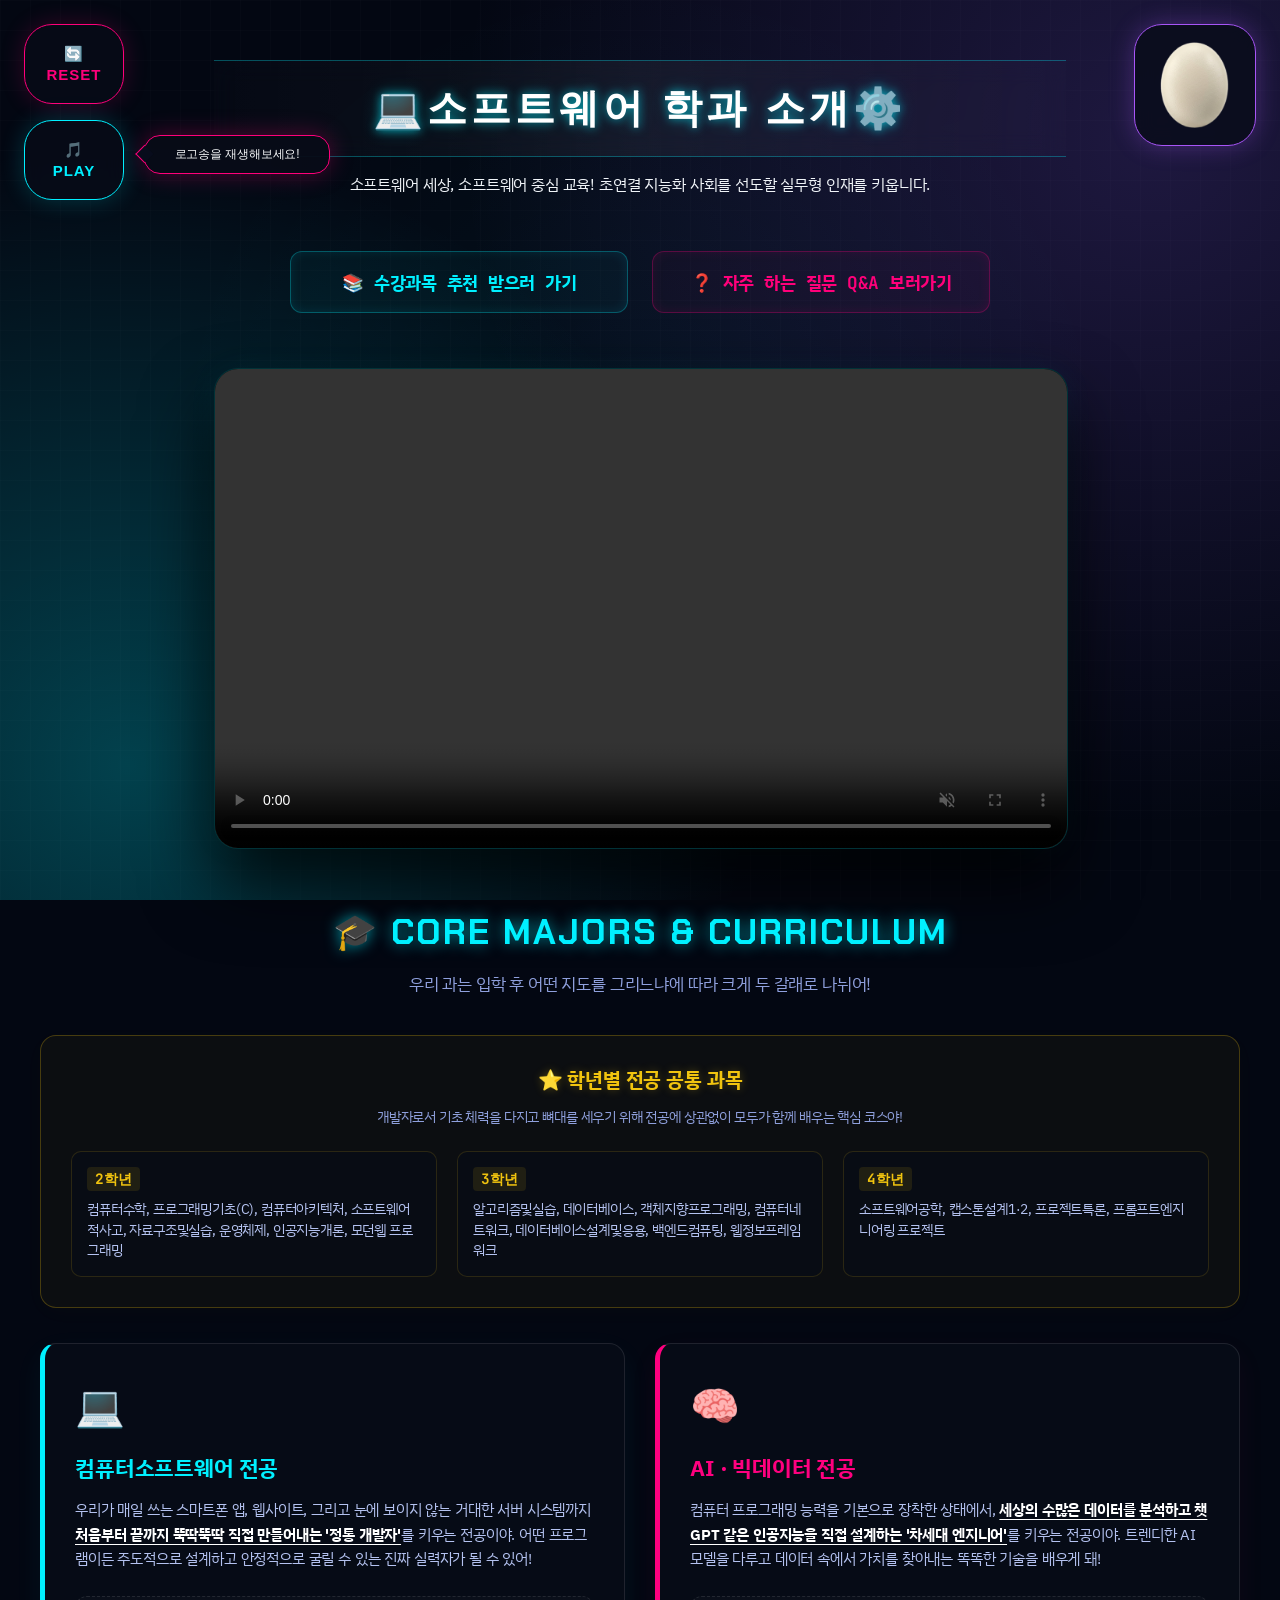
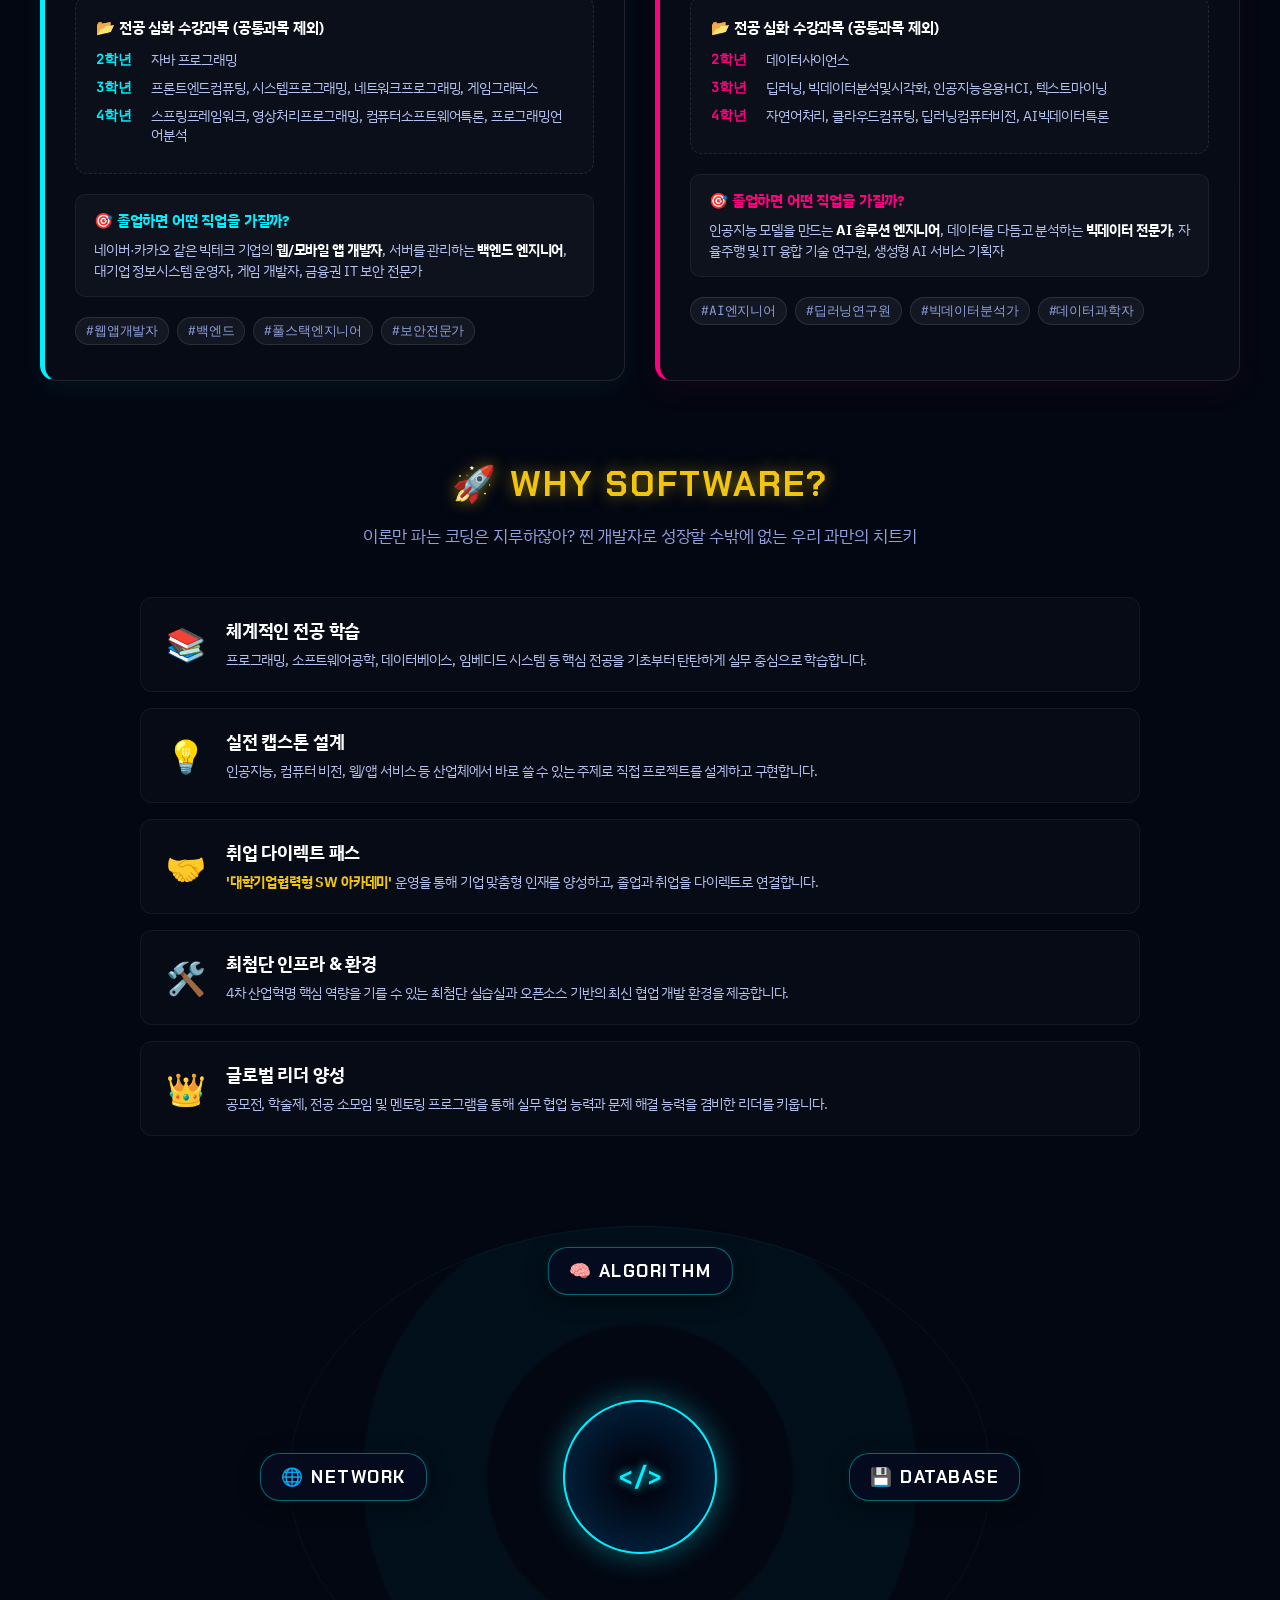
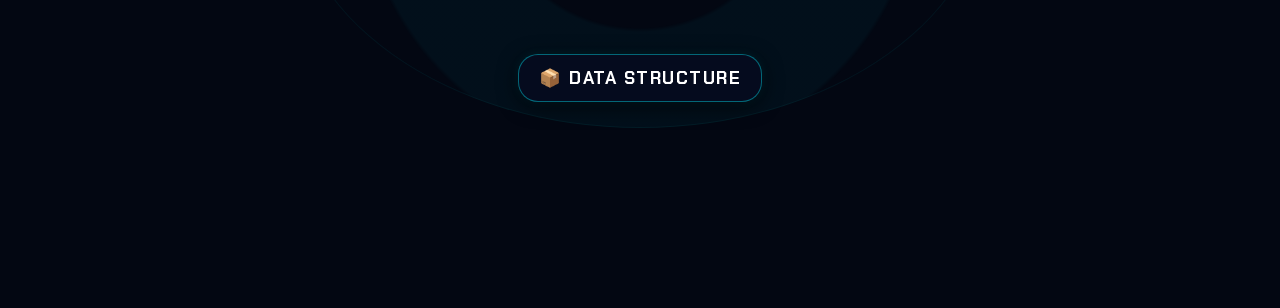
<file: index.html>
<!DOCTYPE html>
<html lang="ko">
<head>
    <meta charset="UTF-8">
    <meta name="viewport" content="width=device-width, initial-scale=1.0">
    <title>저희 학과를 소개 및 홍보합니다.</title>
    <link rel="preconnect" href="https://fonts.googleapis.com">
    <link rel="preconnect" href="https://fonts.gstatic.com" crossorigin>
    <link href="https://fonts.googleapis.com/css2?family=Chakra+Petch:wght@700&family=IBM+Plex+Sans+KR:wght@400;500;700&family=JetBrains+Mono:wght@700&display=swap" rel="stylesheet">
    <link rel="stylesheet" href="css/home.css">
</head>
<body>
    <header>
        <h1>💻소프트웨어 학과 소개⚙️</h1>
        <p class="header-subtitle">소프트웨어 세상, 소프트웨어 중심 교육! 초연결 지능화 사회를 선도할 실무형 인재를 키웁니다.</p>
    </header>

    <button class="cyber-reset-btn-fixed" onclick="resetTamagotchi()">
        🔄<br>RESET
    </button>

    <div class="music-btn-container">
        <button id="music-btn" class="cyber-music-btn-fixed" onclick="toggleMusic()">
            🎵<br><span id="music-btn-text">PLAY</span>
        </button>
        <div class="audio-bubble show">로고송을 재생해보세요!</div>
    </div>

    <div id="tamagochi-fixed-container">     
        <img id="tamagochi-image" src="assets/tamagochi/egg.png" alt="초기 다마고치 알">
    </div>

    <nav class="button-navigation">
        <div class="button-grid">
            <a href="subject.html" class="cyber-btn btn-blue">
                📚 수강과목 추천 받으러 가기
            </a>
            <a href="qna.html" class="cyber-btn btn-pink">
                ❓ 자주 하는 질문 Q&A 보러가기
            </a>
        </div>
    </nav>

    <script>
        // BGM 재생 및 일시정지 제어 함수 (말풍선 제어 로직 추가)
        function toggleMusic() {
            const bgm = document.getElementById('bgm');
            const musicBtn = document.getElementById('music-btn');
            const btnText = document.getElementById('music-btn-text');
            const bubble = document.querySelector('.audio-bubble');

            if (bgm.paused) {
                bgm.play();
                musicBtn.innerHTML = '⏸️<br><span id="music-btn-text">PAUSE</span>';
                if (bubble) bubble.classList.remove('show'); // 재생 중일 때 말풍선 숨김
            } else {
                bgm.pause();
                musicBtn.innerHTML = '🎵<br><span id="music-btn-text">PLAY</span>';
                if (bubble) bubble.classList.add('show');    // 정지 중일 때 말풍선 다시 표시
            }
        }
    </script>

    <section class="video-card-section">
        <div class="image-card-box">
            <div class="video-wrapper">
                <video src="assets/video/introduce.mp4" controls autoplay muted loop playsinline></video>
            </div>
        </div>
    </section>

    <section class="cyber-dept-overview">
        <div class="overview-header">
            <h2 class="overview-title">🎓 CORE MAJORS & CURRICULUM</h2>
            <p class="overview-subtitle">우리 과는 입학 후 어떤 지도를 그리느냐에 따라 크게 두 갈래로 나뉘어!</p>
        </div>

        <div class="common-subjects-banner">
            <div class="common-glow"></div>
            <h3>⭐ 학년별 전공 공통 과목</h3>
            <p>개발자로서 기초 체력을 다지고 뼈대를 세우기 위해 전공에 상관없이 모두가 함께 배우는 핵심 코스야!</p>
            <div class="common-roadmap-grid">
                <div class="common-year">
                    <span>2학년</span>
                    <p>컴퓨터수학, 프로그래밍기초(C), 컴퓨터아키텍처, 소프트웨어적사고, 자료구조및실습, 운영체제, 인공지능개론, 모던웹 프로그래밍</p>
                </div>
                <div class="common-year">
                    <span>3학년</span>
                    <p>알고리즘및실습, 데이터베이스, 객체지향프로그래밍, 컴퓨터네트워크, 데이터베이스설계및응용, 백엔드컴퓨팅, 웹정보프레임워크</p>
                </div>
                <div class="common-year">
                    <span>4학년</span>
                    <p>소프트웨어공학, 캡스톤설계1·2, 프로젝트특론, 프롬프트엔지니어링 프로젝트</p>
                </div>
            </div>
        </div>
        
        <div class="major-card-grid">
            <div class="major-card software-card">
                <div class="card-icon">💻</div>
                <h3 class="card-title">컴퓨터소프트웨어 전공</h3>
                <p class="card-desc">
                    우리가 매일 쓰는 스마트폰 앱, 웹사이트, 그리고 눈에 보이지 않는 거대한 서버 시스템까지 <strong>처음부터 끝까지 뚝딱뚝딱 직접 만들어내는 '정통 개발자'</strong>를 키우는 전공이야. 어떤 프로그램이든 주도적으로 설계하고 안정적으로 굴릴 수 있는 진짜 실력자가 될 수 있어!
                </p>

                <div class="subject-roadmap-box">
                    <h4>📂 전공 심화 수강과목 (공통과목 제외)</h4>
                    <ul>
                        <li><span>2학년</span> 자바 프로그래밍</li>
                        <li><span>3학년</span> 프론트엔드컴퓨팅, 시스템프로그래밍, 네트워크프로그래밍, 게임그래픽스</li>
                        <li><span>4학년</span> 스프링프레임워크, 영상처리프로그래밍, 컴퓨터소프트웨어특론, 프로그래밍언어분석</li>
                    </ul>
                </div>

                <div class="career-box">
                    <h4>🎯 졸업하면 어떤 직업을 가질까?</h4>
                    <p>네이버·카카오 같은 빅테크 기업의 <strong>웹/모바일 앱 개발자</strong>, 서버를 관리하는 <strong>백엔드 엔지니어</strong>, 대기업 정보시스템 운영자, 게임 개발자, 금융권 IT 보안 전문가</p>
                </div>
                <div class="card-tags">
                    <span>#웹앱개발자</span><span>#백엔드</span><span>#풀스택엔지니어</span><span>#보안전문가</span>
                </div>
            </div>

            <div class="major-card ai-card">
                <div class="card-icon">🧠</div>
                <h3 class="card-title">AI · 빅데이터 전공</h3>
                <p class="card-desc">
                    컴퓨터 프로그래밍 능력을 기본으로 장착한 상태에서, <strong>세상의 수많은 데이터를 분석하고 챗GPT 같은 인공지능을 직접 설계하는 '차세대 엔지니어'</strong>를 키우는 전공이야. 트렌디한 AI 모델을 다루고 데이터 속에서 가치를 찾아내는 똑똑한 기술을 배우게 돼!
                </p>

                <div class="subject-roadmap-box">
                    <h4>📂 전공 심화 수강과목 (공통과목 제외)</h4>
                    <ul>
                        <li><span>2학년</span> 데이터사이언스</li>
                        <li><span>3학년</span> 딥러닝, 빅데이터분석및시각화, 인공지능응용HCI, 텍스트마이닝</li>
                        <li><span>4학년</span> 자연어처리, 클라우드컴퓨팅, 딥러닝컴퓨터비전, AI빅데이터특론</li>
                    </ul>
                </div>

                <div class="career-box">
                    <h4>🎯 졸업하면 어떤 직업을 가질까?</h4>
                    <p>인공지능 모델을 만드는 <strong>AI 솔루션 엔지니어</strong>, 데이터를 다듬고 분석하는 <strong>빅데이터 전문가</strong>, 자율주행 및 IT 융합 기술 연구원, 생성형 AI 서비스 기획자</p>
                </div>
                <div class="card-tags">
                    <span>#AI엔지니어</span><span>#딥러닝연구원</span><span>#빅데이터분석가</span><span>#데이터과학자</span>
                </div>
            </div>
        </div>
    </section>

    <section class="cyber-introduction-container">
        <h2 class="intro-main-title">🚀 WHY SOFTWARE?</h2>
        <p class="intro-main-subtitle">이론만 파는 코딩은 지루하잖아? 찐 개발자로 성장할 수밖에 없는 우리 과만의 치트키</p>

        <div class="intro-cards-fullwidth">
            <div class="intro-feature-card">
                <div class="feature-icon">📚</div>
                <div class="feature-text">
                    <h3>체계적인 전공 학습</h3>
                    <p>프로그래밍, 소프트웨어공학, 데이터베이스, 임베디드 시스템 등 핵심 전공을 기초부터 탄탄하게 실무 중심으로 학습합니다.</p>
                </div>
            </div>

            <div class="intro-feature-card">
                <div class="feature-icon">💡</div>
                <div class="feature-text">
                    <h3>실전 캡스톤 설계</h3>
                    <p>인공지능, 컴퓨터 비전, 웹/앱 서비스 등 산업체에서 바로 쓸 수 있는 주제로 직접 프로젝트를 설계하고 구현합니다.</p>
                </div>
            </div>

            <div class="intro-feature-card">
                <div class="feature-icon">🤝</div>
                <div class="feature-text">
                    <h3>취업 다이렉트 패스</h3>
                    <p><strong>'대학기업협력형 SW 아카데미'</strong> 운영을 통해 기업 맞춤형 인재를 양성하고, 졸업과 취업을 다이렉트로 연결합니다.</p>
                </div>
            </div>

            <div class="intro-feature-card">
                <div class="feature-icon">🛠️</div>
                <div class="feature-text">
                    <h3>최첨단 인프라 & 환경</h3>
                    <p>4차 산업혁명 핵심 역량을 기를 수 있는 최첨단 실습실과 오픈소스 기반의 최신 협업 개발 환경을 제공합니다.</p>
                </div>
            </div>

            <div class="intro-feature-card">
                <div class="feature-icon">👑</div>
                <div class="feature-text">
                    <h3>글로벌 리더 양성</h3>
                    <p>공모전, 학술제, 전공 소모임 및 멘토링 프로그램을 통해 실무 협업 능력과 문제 해결 능력을 겸비한 리더를 키웁니다.</p>
                </div>
            </div>
        </div>

        <div class="software-graphic-bottom-area">
            <div class="software-graphic">
                <div class="network">
                    <span>&lt;/&gt;</span>
                    <div class="pulse-ring"></div>
                </div>
                <div class="source source-top">🧠 ALGORITHM</div>
                <div class="source source-right">💾 DATABASE</div>
                <div class="source source-bottom">📦 DATA STRUCTURE</div>
                <div class="source source-left">🌐 NETWORK</div>
            </div>
        </div>
    </section>

    <audio id="bgm" loop>
        <source src="assets/audio/logosong.mp3" type="audio/mpeg">
    </audio>

    <footer></footer>

    <script src="js/tamagochi.js"></script> 
</body>
</html>
</file>
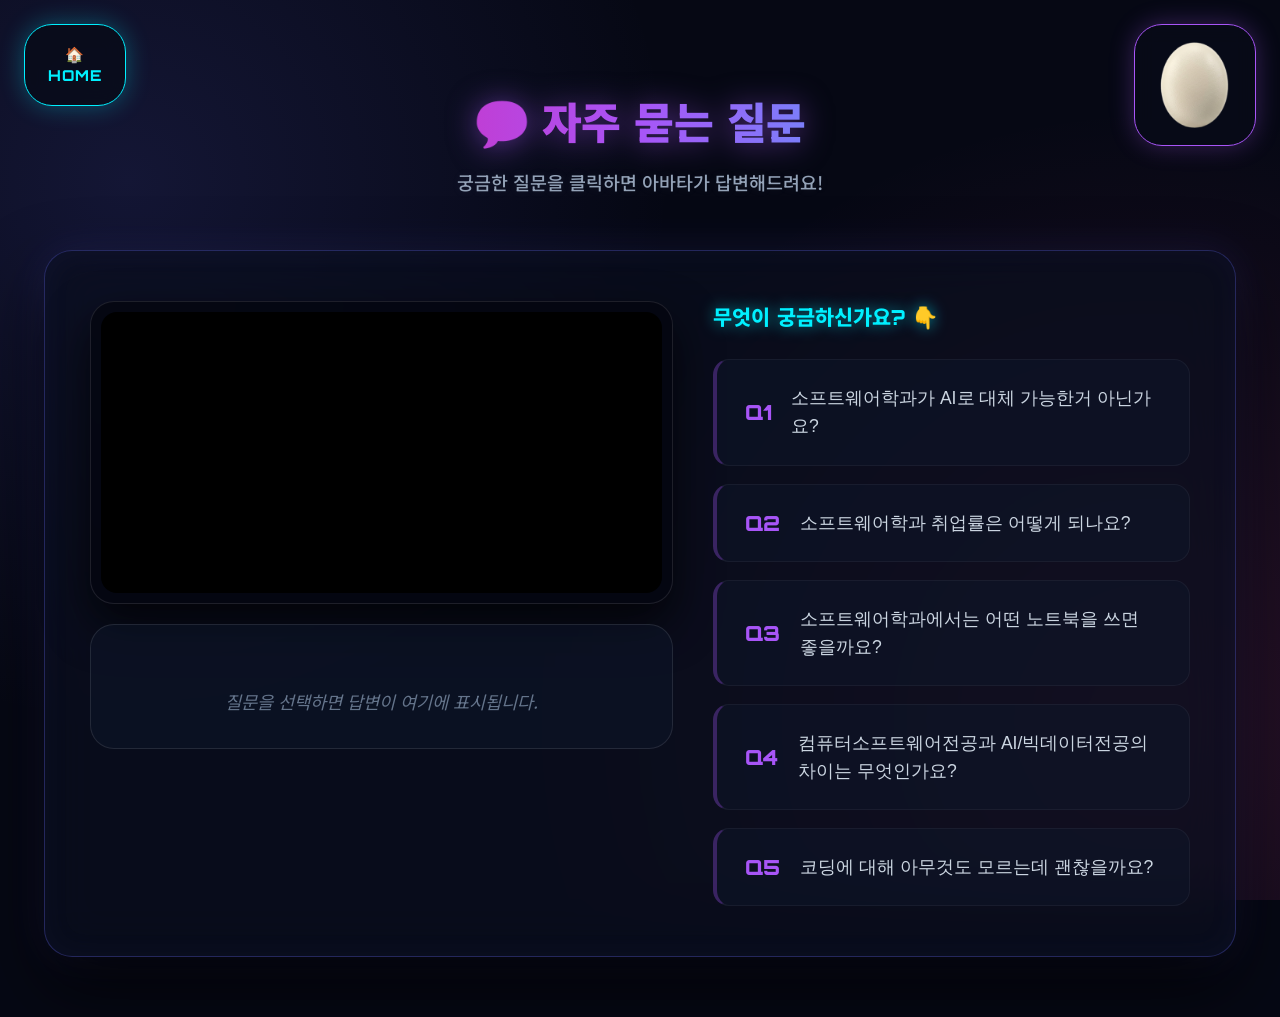
<file: qna.html>
<!DOCTYPE html>
<html lang="ko">
<head>
  <meta charset="UTF-8" />
  <meta name="viewport" content="width=device-width, initial-scale=1.0"/>
  <title>Q&A - 소프트웨어학과</title>
  <link href="https://fonts.googleapis.com/css2?family=Noto+Sans+KR:wght@400;500;700;900&family=Orbitron:wght@700;900&display=swap" rel="stylesheet">
  <link rel="stylesheet" href="css/qna.css" />
</head>
<body>

  <a href="index.html" class="floating-left-home-btn">🏠<br>HOME</a>

  <div id="tamagochi-fixed-container">
    <img id="tamagochi-image" src="assets/tamagochi/egg.png" alt="성장 다마고치">
  </div>

  <div class="bg-overlay"></div>

  <div class="page-header">
    <h1>💬 자주 묻는 질문</h1>
    <p>궁금한 질문을 클릭하면 아바타가 답변해드려요!</p>
  </div>

  <div class="qna-container">
    <div class="avatar-section">
      <div class="avatar-video-wrapper">
        <video id="avatarVideo" src="assets/video/qna_movie.mp4" preload="auto" muted playsinline></video>
      </div>

      <div class="speaking-indicator" id="speakingIndicator">
        <div class="speaking-dots">
          <span></span><span></span><span></span>
        </div>
        <span class="indicator-text">아바타가 답변하고 있어요</span>
      </div>

      <div class="answer-box empty" id="answerBox">
        질문을 선택하면 답변이 여기에 표시됩니다.
      </div>
    </div>

    <div class="questions-section">
      <div class="questions-title">무엇이 궁금하신가요? <span>👇</span></div>

      <button class="question-btn qna-item" onclick="playAnswer(0)">
        <div class="q-label">Q1</div>
        <div class="q-text">소프트웨어학과가 AI로 대체 가능한거 아닌가요?</div>
      </button>

      <button class="question-btn qna-item" onclick="playAnswer(1)">
        <div class="q-label">Q2</div>
        <div class="q-text">소프트웨어학과 취업률은 어떻게 되나요?</div>
      </button>

      <button class="question-btn qna-item" onclick="playAnswer(2)">
        <div class="q-label">Q3</div>
        <div class="q-text">소프트웨어학과에서는 어떤 노트북을 쓰면 좋을까요?</div>
      </button>

      <button class="question-btn qna-item" onclick="playAnswer(3)">
        <div class="q-label">Q4</div>
        <div class="q-text">컴퓨터소프트웨어전공과 AI/빅데이터전공의 차이는 무엇인가요?</div>
      </button>

      <button class="question-btn qna-item" onclick="playAnswer(4)">
        <div class="q-label">Q5</div>
        <div class="q-text">코딩에 대해 아무것도 모르는데 괜찮을까요?</div>
      </button>
    </div>
  </div>

  <script src="js/tamagochi.js"></script>

  <script>
    const answers = [
      {
        text: "이런 걱정을 하는 친구들이 요즘 정말 많아.\n단순히 시키는 대로 코드만 받아 적는 것은 AI가 대체할 수 있지만 우리 학과에서 배우는 것은 단순 타이핑이 아니야.\n어떤 문제를 해결할지 정의하고, 필요한 기술을 선택하고, 결과물이 올바르게 작동하도록 설계하는 역할은 오직 사람만이 할 수 있는 영역이거든.\n우리 과가 바로 그 '고급 설계자'를 키우는 곳이야. AI에 대체될까 봐 무서워하기보다, 그 AI의 뇌(딥러닝 모델)를 직접 설계하여 세상에 배포하는 엔지니어가 되는 커리큘럼이 쫙 깔려있어. 우리가 AI를 만드는 주인인데 누가 누굴 대체해? 걱정 마!",
        audio: "assets/audio/질문1.mp3"
      },
      {
        text: "일단 취업률은 걱정 안 해도 될 수준이야.\n학과 자체적으로도 매년 상당히 높은 수치를 기록하고 있고 3년 연속 취업 우수 학과야.\n학과 자체 취업률이 80% 안팎을 뚫었던 적이 있거든? 대단한 수치지.\n실제로 학교 선배들은 네이버, 카카오 같은 빅테크나 요즘 잘 나가는 유니콘 스타트업 백엔드/프론트엔드 개발자로 다수 진출하고 있어.",
        audio: "assets/audio/질문2.mp3"
      },
      {
        text: "무슨 노트북을 살지도 고민이지. 상황에 따라서 추천하는 노트북이 달라!\n난 무조건 가벼운 게 최고고, 카페나 도서관 자주 다닐 거라면 LG 그램을 추천할게.\n만약 고급스러운 메탈 디자인이 좋고, 갤럭시 스마트폰이랑 연동할 거라고 하면 삼성 갤럭시 북을 추천할게!",
        audio: "assets/audio/질문3.mp3"
      },
      {
        text: "컴퓨터소프트웨어전공은 웹사이트, 앱, 서버 같은 소프트웨어 시스템 자체를 처음부터 끝까지 안정적이고 효율적으로 개발하는 방법을 배우는 전공이야.\n프론트엔드부터 백엔드, 시스템 및 네트워크 프로그래밍까지 골고루 배울 수 있어.\nAI/빅데이터전공은 컴퓨터 소프트웨어 기술을 베이스로 깔고 가되, AI로 세상의 문제를 해결하는 방법을 배우는 전공이야.\n머신러닝, 딥러닝, 자연어처리, 컴퓨터 비전 같은 AI 모델을 직접 설계하고 구현해볼 수 있어.\n데이터를 분석해서 AI 모델을 만들고 싶다면 AI/빅데이터전공을 추천할게.",
        audio: "assets/audio/질문4.mp3"
      },
      {
        text: "완전 괜찮아! 장담하는데 우리 과 신입생들 중에 입학할 때 프로그래밍 처음 접하는 애들이 태반이야.\n우리 과는 '코딩을 잘해서 오는 과'가 아니라 '코딩을 잘하려고 오는 과'야.\n처음부터 어려운 거 안 시키고 기초부터 아주 차근차근 걸음마 떼게 도와주셔.\n게다가 우리 과는 훌륭한 교수님들 및 선후배 1:N 멘토링 시스템 등이 진짜 잘 되어 있거든? 이거야 파고드는 호기심, 그리고 딱 배우려는 마음가짐, 그 두 개만 들고 오면 돼.",
        audio: "assets/audio/질문5.mp3"
      }
    ];

    const video = document.getElementById('avatarVideo');
    const answerBox = document.getElementById('answerBox');
    const speakingIndicator = document.getElementById('speakingIndicator');
    const buttons = document.querySelectorAll('.question-btn');

    let currentAudio = null;
    let activeIndex = -1;

    // 마우스 호버 시 3D 입체 효과
    buttons.forEach(btn => {
      btn.addEventListener('mousemove', (e) => {
        const rect = btn.getBoundingClientRect();
        const x = e.clientX - rect.left;
        const y = e.clientY - rect.top;
        const xPct = x / rect.width - 0.5;
        const yPct = y / rect.height - 0.5;
        btn.style.transform = `perspective(1000px) rotateX(${yPct * -8}deg) rotateY(${xPct * 8}deg) scale(1.02)`;
      });
      btn.addEventListener('mouseleave', () => {
        btn.style.transform = '';
      });
    });

    function playAnswer(index) {
      if (activeIndex === index) {
        stopAll();
        return;
      }

      stopAll();
      activeIndex = index;

      buttons.forEach(btn => btn.classList.remove('checked-active', 'active'));
      buttons[index].classList.add('checked-active', 'active');

      const qnaContainer = document.querySelector('.qna-container');
      if (qnaContainer) {
        const targetOffset = qnaContainer.getBoundingClientRect().top + window.pageYOffset - 80;
        window.scrollTo({ top: targetOffset, behavior: 'smooth' });
      }

      answerBox.classList.remove('empty');
      answerBox.classList.remove('slide-up-active');
      void answerBox.offsetWidth;
      answerBox.classList.add('slide-up-active');
      answerBox.textContent = answers[index].text;

      speakingIndicator.classList.add('active');

      video.muted = true;
      video.currentTime = 0;
      video.play().catch(() => {
        video.muted = true;
        video.play();
      });

      currentAudio = new Audio(answers[index].audio);
      currentAudio.play().catch(err => console.warn("오디오 에러:", err));
      currentAudio.addEventListener('ended', stopAll);
      video.addEventListener('ended', onVideoEnded);
    }

    function onVideoEnded() {
      if (currentAudio && !currentAudio.paused) {
        video.currentTime = 0;
        video.play();
      }
    }

    function stopAll() {
      if (currentAudio) {
        currentAudio.pause();
        currentAudio.currentTime = 0;
        currentAudio = null;
      }
      video.pause();
      video.currentTime = 0;
      video.muted = true;
      video.removeEventListener('ended', onVideoEnded);
      speakingIndicator.classList.remove('active');
      buttons.forEach(btn => btn.classList.remove('checked-active', 'active'));
      activeIndex = -1;
    }
  </script>

</body>
</html>
</file>
<file: css/home.css>
/* ==========================================
   1. 글로벌 레이아웃 & 테크니컬 배경 (Body)
   ========================================== */
body {
    background-color: #030712;
    background-image: 
        /* 좌측 하단 사이언 네온 코어 */
        radial-gradient(circle at 10% 85%, rgba(0, 240, 255, 0.25) 0%, transparent 45%),
        /* 우측 상단 바이올렛 오로라 */
        radial-gradient(circle at 90% 15%, rgba(139, 92, 246, 0.2) 0%, transparent 50%),
        /* 정중앙 백그라운드 앰비언트 라이트 */
        radial-gradient(circle at 50% 50%, rgba(0, 240, 255, 0.05) 0%, transparent 60%),
        /* 테크 대시보드 전용 미세 픽셀 격자망 */
        linear-gradient(rgba(255, 255, 255, 0.012) 1px, transparent 1px),
        linear-gradient(90deg, rgba(255, 255, 255, 0.012) 1px, transparent 1px);
    background-size: auto, auto, auto, 30px 30px, 30px 30px;
    background-attachment: fixed;
    margin: 0;
    padding: 0;
    font-family: 'IBM Plex Sans KR', -apple-system, BlinkMacSystemFont, sans-serif;
    color: #f1f5f9;
    min-height: 100vh;
    letter-spacing: -0.01em;
    -webkit-font-smoothing: antialiased;
}

/* ==========================================
   2. 탑 대시보드 헤더 (Header)
   ========================================== */
header {
    max-width: 900px;
    margin: 0 auto;
    padding: 60px 24px 40px 24px;
    text-align: center;
    box-sizing: border-box;
}

h1 {
    font-family: 'Chakra Petch', sans-serif;
    font-size: 2.5rem;
    font-weight: 800;
    letter-spacing: 4px;
    margin: 0 auto;
    padding: 20px 0;
    width: 100%; /* 박스 형태가 아니라 가로로 길게 뻗는 대시보드 바 형태로 변경 */
    color: #ffffff;
    
    /* 네온 텍스트 글로우 효과 추가 */
    text-shadow: 0 0 10px rgba(0, 240, 255, 0.6), 0 0 20px rgba(0, 240, 255, 0.2);
    
    background: linear-gradient(90deg, rgba(255,255,255,0.01) 0%, rgba(255,255,255,0.05) 50%, rgba(255,255,255,0.01) 100%);
    backdrop-filter: blur(12px);
    -webkit-backdrop-filter: blur(12px);
    
    /* 상하단에만 정교한 사이버펑크 보더 라인 배치 */
    border-top: 1px solid rgba(0, 240, 255, 0.3);
    border-bottom: 1px solid rgba(0, 240, 255, 0.3);
    border-left: none;
    border-right: none;
    border-radius: 0px;
    
    text-transform: uppercase;
    position: relative;
    animation: neonPulse 4s infinite alternate; /* 숨쉬는 네온 애니메이션 */
}

@keyframes neonPulse {
    0% { text-shadow: 0 0 8px rgba(0, 240, 255, 0.5); border-color: rgba(0, 240, 255, 0.2); }
    100% { text-shadow: 0 0 18px rgba(0, 240, 255, 0.8), 0 0 28px rgba(139, 92, 246, 0.4); border-color: rgba(0, 240, 255, 0.5); }
}

/* ==========================================
   3. 고성능 네비게이션 바 (.button-navigation)
   ========================================== */
.button-navigation {
    max-width: 900px;
    margin: 0 auto 45px auto;
    padding: 0 24px;
    box-sizing: border-box;
}

.button-grid {
    display: grid;
    grid-template-columns: 1fr 1fr;
    gap: 24px;
    max-width: 700px;
    margin: 0 auto;
}

.cyber-btn {
    display: flex;
    align-items: center;
    justify-content: center;
    text-decoration: none;
    padding: 18px 0;
    border-radius: 12px;
    font-family: 'JetBrains Mono', 'IBM Plex Sans KR', sans-serif;
    font-size: 1.1rem;
    font-weight: 700;
    letter-spacing: -0.5px;
    position: relative;
    overflow: hidden;
    transition: all 0.4s cubic-bezier(0.16, 1, 0.3, 1);
}

/* 블루 네온 버튼 (수강신청) */
.btn-blue {
    background: rgba(0, 240, 255, 0.03);
    color: #00f0ff;
    border: 1px solid rgba(0, 240, 255, 0.3);
    box-shadow: inset 0 0 12px rgba(0, 240, 255, 0.1);
}

.btn-blue:hover {
    background: rgba(0, 240, 255, 0.15);
    color: #ffffff;
    border-color: #00f0ff;
    box-shadow: 0 0 30px rgba(0, 240, 255, 0.4), inset 0 0 15px rgba(0, 240, 255, 0.2);
    transform: translateY(-3px);
}

/* 핑크 네온 버튼 (Q&A) */
.btn-pink {
    background: rgba(255, 0, 122, 0.03);
    color: #ff007a;
    border: 1px solid rgba(255, 0, 122, 0.3);
    box-shadow: inset 0 0 12px rgba(255, 0, 122, 0.1);
}

.btn-pink:hover {
    background: rgba(255, 0, 122, 0.15);
    color: #ffffff;
    border-color: #ff007a;
    box-shadow: 0 0 30px rgba(255, 0, 122, 0.5), inset 0 0 15px rgba(255, 0, 122, 0.2);
    transform: translateY(-3px);
}

/* ==========================================
   4. 학과 소개 미래형 카드 영역 (.introduction-list)
   ========================================== */
.introduction-list {
    max-width: 900px;
    margin: 0 auto;
    padding: 0 24px;
    display: flex;
    flex-direction: column;
    gap: 20px;
    box-sizing: border-box;
}

.introduction-item {
    background: linear-gradient(135deg, rgba(10, 16, 36, 0.7) 0%, rgba(5, 9, 24, 0.4) 100%);
    backdrop-filter: blur(20px);
    -webkit-backdrop-filter: blur(20px);
    
    /* 기본 테두리를 더 선명하고 고급스럽게 빌드 */
    border: 1px solid rgba(255, 255, 255, 0.05);
    border-top: 1px solid rgba(0, 240, 255, 0.2);
    border-left: 5px solid #00f0ff; /* 정체성 강한 좌측 네온 바 */
    
    border-radius: 16px;
    padding: 24px 30px;
    display: flex;
    align-items: center; /* 세로 정렬 중앙으로 맞춰 안정감 부여 */
    justify-content: flex-start; 
    gap: 20px;
    box-shadow: 0 20px 40px rgba(0, 0, 0, 0.5);
    transition: all 0.4s cubic-bezier(0.16, 1, 0.3, 1);
}

/* 마우스 올렸을 때 보라색-핑크 계열 네온으로 하이라이팅 전환 */
.introduction-item:hover {
    border-top-color: rgba(168, 85, 247, 0.4);
    border-left-color: #a855f7;
    transform: translateX(6px) translateY(-2px); /* 우상향 이동으로 역동성 추가 */
    background: rgba(15, 23, 54, 0.85);
    box-shadow: 0 25px 45px rgba(0, 0, 0, 0.6), 0 0 25px rgba(168, 85, 247, 0.15);
}

.bullet-glow {
    width: 8px;
    height: 8px;
    background-color: #00f0ff;
    border-radius: 2px;
    box-shadow: 0 0 12px #00f0ff;
    flex-shrink: 0;
    transform: rotate(45deg);
    transition: all 0.4s ease;
}

.introduction-item:hover .bullet-glow {
    background-color: #a855f7;
    box-shadow: 0 0 15px #a855f7, 0 0 5px #ffffff;
    transform: rotate(225deg);
}

.introduction-item label {
    font-size: 1.05rem;
    font-weight: 500;
    line-height: 1.8;
    color: #cbd5e1;
    letter-spacing: -0.01em;
    text-align: left;
    transition: color 0.3s ease;
}

.introduction-item:hover label {
    color: #ffffff;
}

/* ==========================================
   [수정] .software-graphic 영역 (중앙 정렬로 변경)
   ========================================== */
.software-graphic {
    position: relative;
    width: 700px;             
    height: 500px;
    flex-shrink: 0;           
    display: flex;
    justify-content: center;
    align-items: center;
    background: radial-gradient(circle, transparent 35%, rgba(0, 240, 255, 0.04) 36%, rgba(0, 240, 255, 0.04) 64%, transparent 65%);
    border: 1px solid rgba(0, 240, 255, 0.05);
    border-radius: 50%;

    /* 🎯 좌우 마진을 모두 auto로 주어 부모 박스 정중앙에 배치 */
    margin: 0 auto;           
}

.network {
    width: 150px;
    height: 150px;
    background: radial-gradient(circle, #020613 20%, #002c4c 100%);
    border: 2px solid #00f0ff;
    border-radius: 50%;
    display: flex;
    justify-content: center;
    align-items: center;
    box-shadow: 0 0 30px rgba(0, 240, 255, 0.4);
    z-index: 10;
    position: relative;
}

.network span {
    font-family: 'JetBrains Mono', monospace;
    font-size: 1.6rem;
    font-weight: bold;
    color: #00f0ff;
    text-shadow: 0 0 8px #00f0ff;
}

/* 실시간 연산 느낌을 주는 펄스 파동 링 기믹 */
.pulse-ring {
    position: absolute;
    width: 100%;
    height: 100%;
    border: 2px solid rgba(0, 240, 255, 0.5);
    border-radius: 50%;
    animation: corePulse 2.5s infinite linear;
}

@keyframes corePulse {
    0% { transform: scale(1); opacity: 1; }
    100% { transform: scale(1.6); opacity: 0; }
}

.source {
    position: absolute;
    padding: 12px 20px;       /* 2️⃣ 글씨가 커진 만큼 패딩(여백) 확대 */
    background: rgba(6, 12, 32, 0.9); /* 배경을 조금 더 어둡게 해서 가독성 확보 */
    border: 1.5px solid rgba(0, 240, 255, 0.4); /* 테두리를 조금 더 선명하게 */
    border-radius: 20px;
    font-family: 'Chakra Petch', sans-serif;
    
    /* 3️⃣ 글자 크기 대폭 확대 및 강조 */
    font-size: 1.1rem;        /* 기존 0.8rem -> 1.1rem으로 확대 */
    font-weight: 800;         /* 텍스트 두께를 더 두껍게 */
    letter-spacing: 1.5px;
    color: #ffffff;           /* 기본 색상을 흰색 계열로 변경해 가독성 업 */
    
    box-shadow: 0 4px 20px rgba(0,0,0,0.7), 0 0 10px rgba(0, 240, 255, 0.1);
    transition: all 0.3s ease;
}

/* ==========================================
   [수정] 마우스 올렸을 때 애니메이션 통일 (.source:hover)
   ========================================== */
.source:hover {
    color: #00f0ff;
    border-color: #00f0ff;
    box-shadow: 0 10px 25px rgba(0, 240, 255, 0.4); /* 그림자도 아래로 깔리게 수정 */
}

/* ==========================================
   [수정] 위치 좌표 설정 및 hover 시 아래로 밀림 효과 추가
   ========================================== */

/* 1️⃣ 상단 (🧠 ALGORITHM) */
.source-top { 
    top: 20px; left: 50%; transform: translateX(-50%); 
}
.source-top:hover { 
    transform: translateX(-50%) translateY(5px) scale(1.05); /* 기존 위치에서 Y축(아래)으로 5px 이동하며 확대 */
}

/* 2️⃣ 우측 (💾 DATABASE) */
.source-right { 
    right: -30px; top: 50%; transform: translateY(-50%); 
}
.source-right:hover { 
    transform: translateY(-45%) scale(1.05); /* 팁: translateY 수치를 살짝 키우면 아래로 내려옵니다 */
}

/* 3️⃣ 하단 (📦 DATA STRUCTURE) */
.source-bottom { 
    bottom: 25px; left: 50%; transform: translateX(-50%); 
}
.source-bottom:hover { 
    transform: translateX(-50%) translateY(5px) scale(1.05); 
}

/* 4️⃣ 좌측 (🌐 NETWORK) */
.source-left { 
    left: -30px; top: 50%; transform: translateY(-50%); 
}
.source-left:hover { 
    transform: translateY(-45%) scale(1.05); 
}


/* ==========================================
   5. 홍보 비디오 프리미엄 프레임 (.video-card-section)
   ========================================== */
.video-card-section {
    max-width: 900px; /* 본문 텍스트 규격과 1:1로 맞춰 웅장한 홈페이지 연출 */
    margin: 55px auto 0 auto;
    padding: 0 24px;
    box-sizing: border-box;

    /* 🎯 여기에 아랫여백(margin-bottom)을 추가합니다 */
    margin-bottom: 60px;      /* 60px 정도 띄우면 시원하고 보기 좋습니다! */
}

/* 비디오 카드 테두리에 은은한 사이언 네온 광채 주입 */
.image-card-box {
    width: 100%;
    border-radius: 24px;
    overflow: hidden;
    background: #010205;
    border: 1px solid rgba(0, 240, 255, 0.2);
    box-shadow: 0 35px 70px rgba(0, 0, 0, 0.8), 0 0 30px rgba(0, 240, 255, 0.05);
}

.video-wrapper {
    position: relative;
    padding-top: 56.25%; /* 16:9 와이드 스크린 */
    width: 100%;
}

.video-wrapper video {
    position: absolute;
    top: 0;
    left: 0;
    width: 100%;
    height: 100%;
    object-fit: cover;
}

/* ===================================================
   🤖 `subject.css`와 완벽 동기화된 다마고치 고정 패널
   =================================================== */
#tamagochi-fixed-container {
    position: fixed;
    top: 24px;
    right: 24px;
    z-index: 1000;
    width: 120px;  /* 🎯 subject.css와 완벽 동일 세팅 */
    height: 120px; /* 🎯 subject.css와 완벽 동일 세팅 */
    background: rgba(8, 12, 24, 0.8);
    backdrop-filter: blur(10px); 
    -webkit-backdrop-filter: blur(10px);
    border-radius: 28px;
    box-shadow: 0 0 25px rgba(168, 85, 247, 0.3);
    border: 1.5px solid #a855f7; /* 네온 보라 아웃라인 */
    display: flex;
    justify-content: center;
    align-items: center;
    transition: all 0.3s;
}

#tamagochi-fixed-container:hover {
    box-shadow: 0 0 35px #00f0ff;
    border-color: #00f0ff;
}

#tamagochi-image {
    width: 80%;
    height: auto;
    display: block;
}

/* 🚨 홈 화면 전용 왼쪽 상단 고정 리셋 버튼 */
.cyber-reset-btn-fixed {
    position: fixed;
    top: 24px;   /* 우측 다마고치 패널(top: 24px)과 대칭 */
    left: 24px;  /* 왼쪽 구석에서 24px 띄움 */
    z-index: 1001;
    
    display: flex;
    flex-direction: column;
    align-items: center;
    justify-content: center;
    
    /* 다마고치 패널과 조화를 이루는 완벽한 사각형 크기 */
    width: 100px;
    height: 80px;
    background: rgba(8, 12, 24, 0.8);
    backdrop-filter: blur(10px);
    -webkit-backdrop-filter: blur(10px);
    
    color: #ff007a; /* 경고 분위기의 네온 핫핑크 */
    font-family: 'Orbitron', 'Noto Sans KR', sans-serif;
    font-weight: 800;
    font-size: 15px;
    letter-spacing: 1px;
    line-height: 1.4;
    text-align: center;
    
    border: 1.5px solid #ff007a;
    border-radius: 28px; /* 다마고치와 동일한 곡률 */
    box-shadow: 0 0 25px rgba(255, 0, 122, 0.2);
    transition: all 0.3s cubic-bezier(0.25, 0.8, 0.25, 1);
    cursor: pointer;
}

/* 마우스를 올렸을 때 청록색(Cyan)으로 충전되듯 반전되는 이펙트 */
.cyber-reset-btn-fixed:hover {
    color: #ffffff;
    border-color: #00f0ff;
    box-shadow: 0 0 35px #00f0ff;
    transform: translateY(-3px) scale(1.05);
}

/* ==========================================
   🎵 [수정] 리셋 버튼과 완벽 동기화된 BGM 버튼 스타일
   ========================================== */
.music-btn-container {
    position: fixed;
    top: 120px; /* 리셋 버튼(높이 80px + 탑 24px = 104px) 바로 아래에 여백을 두고 배치 */
    left: 24px;
    z-index: 1001;
}

.cyber-music-btn-fixed {
    display: flex;
    flex-direction: column;
    align-items: center;
    justify-content: center;
    
    /* 🎯 기존 원형 설정을 버리고 RESET 버튼과 완벽하게 동일한 사각형 규격 세팅 */
    width: 100px;
    height: 80px;
    background: rgba(8, 12, 24, 0.8);
    backdrop-filter: blur(10px);
    -webkit-backdrop-filter: blur(10px);
    
    color: #00f0ff; /* 청록색 네온 */
    font-family: 'Orbitron', 'Noto Sans KR', sans-serif;
    font-weight: 800;
    font-size: 15px;
    letter-spacing: 1px;
    line-height: 1.4;
    text-align: center;
    
    border: 1.5px solid #00f0ff;
    border-radius: 28px; /* 리셋 버튼, 다마고치와 동일한 둥근 사각형 곡률 */
    box-shadow: 0 0 25px rgba(0, 240, 255, 0.2);
    transition: all 0.3s cubic-bezier(0.25, 0.8, 0.25, 1);
    cursor: pointer;
}

/* 마우스를 올렸을 때 핑크색 네온으로 반전되는 이펙트 */
.cyber-music-btn-fixed:hover {
    color: #ffffff;
    border-color: #ff007a;
    box-shadow: 0 0 35px #ff007a;
    transform: translateY(-3px) scale(1.05);
}

/* ==========================================
   💬 [신규 추가] 로고송 전용 왼쪽 고정 유도 말풍선
   ========================================== */
.audio-bubble {
    position: absolute;
    top: 15px;       /* 버튼 높이 중앙 정렬 */
    left: 120px;     /* 버튼 우측 옆에 배치 */
    width: 160px;
    padding: 10px 12px;
    background: rgba(8, 12, 24, 0.95);
    border: 1.5px solid #ff007a; /* 시선을 끄는 핫핑크 라인 */
    border-radius: 16px;
    box-shadow: 0 0 25px rgba(255, 0, 122, 0.3);
    
    color: #f8fafc;
    font-family: 'Noto Sans KR', sans-serif;
    font-size: 12px;
    line-height: 1.4;
    text-align: center;
    pointer-events: none; /* 말풍선 영역이 뒷 레이어를 가려 클릭 방해하는 것 예방 */
    
    opacity: 0;
    transform: translateX(-15px) scale(0.9);
    transition: all 0.4s cubic-bezier(0.175, 0.885, 0.32, 1.2);
}

/* 왼쪽의 음악 버튼을 가리키는 삼각형 꼬리표 */
.audio-bubble::after {
    content: '';
    position: absolute;
    left: -7px;
    top: 50%;
    transform: translateY(-50%) rotate(45deg);
    width: 12px;
    height: 12px;
    background: #080c1c;
    border-left: 1.5px solid #ff007a;
    border-bottom: 1.5px solid #ff007a;
}

/* 말풍선 등장 및 위아래 둥실둥실 애니메이션 클래스 */
.audio-bubble.show {
    opacity: 1;
    transform: translateX(0) scale(1);
    animation: audioBubbleFloat 1.5s ease-in-out infinite alternate;
}

@keyframes audioBubbleFloat {
    0% { transform: translateY(0px); }
    100% { transform: translateY(-6px); }
}

/* 화면 크기가 작아질 때 위치 조정 (모바일) */
@media (max-width: 768px) {
    .cyber-music-btn-fixed {
        top: 70px;
        left: 5px;
    }
}

/* ==========================================
   7. 시스템 하단 여백 (Footer)
   ========================================== */
footer {
    max-width: 900px;
    margin-top: 80px;
    padding-bottom: 100px;
}

/* 💬 다마고치 레이아웃을 절대 해치지 않는 독립형 fixed 말풍선 */
.cyber-bubble {
    position: fixed;
    
    /* 📍 [좌표 조절 좌표계] 현재 다마고치 패널 위치에 맞춰 정밀하게 조절하세요 */
    /* 만약 다마고치가 우측 상단(top: 24px, right: 24px)에 있다면 아래 설정을 사용합니다 */
    top: 40px;          /* 다마고치 높이랑 맞춤 */
    right: 160px;       /* 다마고치(우측 끝에서 24px + 가로크기 120px) 왼쪽 옆에 딱 붙도록 배치 */
    
    width: 210px;
    padding: 12px 16px;
    background: rgba(8, 12, 24, 0.95);
    border: 1.5px solid #00f0ff; /* 청록색 사이버 네온 라인 */
    border-radius: 16px;
    box-shadow: 0 0 25px rgba(0, 240, 255, 0.3);
    
    color: #f8fafc;
    font-family: 'Noto Sans KR', sans-serif;
    font-size: 12px;
    line-height: 1.6;
    text-align: center;
    pointer-events: none; /* 말풍선 때문에 뒤에 버튼이 안 눌리는 현상 방지 */
    
    /* 부드러운 등장 애니메이션용 기본 상태 */
    opacity: 0;
    transform: translateX(15px) scale(0.9);
    transition: all 0.4s cubic-bezier(0.175, 0.885, 0.32, 1.2);
    z-index: 9999; /* 최상단으로 띄움 */
}

/* 📐 오른쪽 다마고치 패널을 가리키는 삼각형 꼬리표 */
.cyber-bubble::after {
    content: '';
    position: absolute;
    right: -7px;
    top: 50%;
    transform: translateY(-50%) rotate(45deg);
    width: 12px;
    height: 12px;
    background: #080c1c;
    border-right: 1.5px solid #00f0ff;
    border-top: 1.5px solid #00f0ff;
}

/* ✨ 2단계 달성 시 슈욱 나타나는 효과 */
.cyber-bubble.show {
    opacity: 1;
    transform: translateX(0) scale(1);
    animation: bubbleFloat 1.5s ease-in-out infinite alternate;
}

/* 🎈 다마고치 옆에서 둥실둥실 움직이는 효과 */
@keyframes bubbleFloat {
    0% {
        transform: translateY(0px);
    }
    100% {
        transform: translateY(-6px);
    }
}

/* ===================================================
   💎 [NEW] 학과 전공 소개 섹션 스타일 (사이버네틱 네온 스타일)
   =================================================== */
.cyber-dept-overview {
    max-width: 1200px;
    margin: 60px auto;
    padding: 0 20px;
    font-family: 'IBM Plex Sans KR', sans-serif;
}

.overview-header {
    text-align: center;
    margin-bottom: 40px;
}

.overview-title {
    font-family: 'Chakra Petch', sans-serif;
    font-size: 2.2rem;
    color: #00f0ff;
    text-shadow: 0 0 15px rgba(0, 240, 255, 0.6);
    margin-bottom: 10px;
    letter-spacing: 2px;
}

.overview-subtitle {
    color: #8fa0dd;
    font-size: 1.05rem;
}

.major-card-grid {
    display: grid;
    grid-template-columns: repeat(auto-fit, minmax(320px, 1fr));
    gap: 30px;
    margin-top: 20px;
}

.major-card {
    position: relative;
    background: rgba(8, 12, 24, 0.85);
    border: 1px solid rgba(255, 255, 255, 0.1);
    border-radius: 16px;
    padding: 35px 30px;
    overflow: hidden;
    transition: all 0.4s cubic-bezier(0.175, 0.885, 0.32, 1.275);
}

/* 청록색 네온 테두리 효과 (소프트웨어 카드가 왼쪽일 때) */
.software-card {
    border-left: 5px solid #00f0ff;
    box-shadow: 0 10px 30px rgba(0, 240, 255, 0.05);
}

/* 핑크색 네온 테두리 효과 (AI 카드가 오른쪽일 때) */
.ai-card {
    border-left: 5px solid #ff007f;
    box-shadow: 0 10px 30px rgba(255, 0, 127, 0.05);
}

.major-card:hover {
    transform: translateY(-10px);
}

.software-card:hover {
    border-color: #00f0ff;
    box-shadow: 0 15px 40px rgba(0, 240, 255, 0.25);
}

.ai-card:hover {
    border-color: #ff007f;
    box-shadow: 0 15px 40px rgba(255, 0, 127, 0.25);
}

.card-icon {
    font-size: 2.5rem;
    margin-bottom: 15px;
}

.card-title {
    font-size: 1.4rem;
    font-weight: 700;
    color: #fff;
    margin-bottom: 15px;
}

.software-card .card-title { color: #00f0ff; }
.ai-card .card-title { color: #ff007f; }

.card-desc {
    color: #b4c2f0;
    font-size: 0.95rem;
    line-height: 1.6;
    margin-bottom: 25px;
}

.card-desc strong {
    color: #fff;
    text-decoration: underline;
    text-underline-offset: 4px;
}

.card-tags {
    display: flex;
    flex-wrap: wrap;
    gap: 8px;
}

.card-tags span {
    background: rgba(255, 255, 255, 0.05);
    color: #8fa0dd;
    font-size: 0.8rem;
    padding: 4px 10px;
    border-radius: 20px;
    border: 1px solid rgba(255, 255, 255, 0.1);
    font-family: 'JetBrains Mono', monospace;
}

/* 진로 안내 상자 스타일 */
.career-box {
    background: rgba(255, 255, 255, 0.03);
    border-radius: 10px;
    padding: 15px 18px;
    margin-bottom: 20px;
    border: 1px solid rgba(255, 255, 255, 0.05);
}

.career-box h4 {
    font-size: 0.95rem;
    color: #fff;
    margin-top: 0;
    margin-bottom: 8px;
    display: flex;
    align-items: center;
}

.software-card .career-box h4 { color: #00f0ff; }
.ai-card .career-box h4 { color: #ff007f; }

.career-box p {
    color: #b4c2f0;
    font-size: 0.88rem;
    line-height: 1.5;
    margin: 0;
}

.career-box strong {
    color: #fff;
}

/* ===================================================
   📚 수강과목 로드맵 박스 스타일
   =================================================== */
.subject-roadmap-box {
    background: rgba(255, 255, 255, 0.02);
    border: 1px dashed rgba(255, 255, 255, 0.1);
    border-radius: 12px;
    padding: 20px;
    margin-bottom: 20px;
}

.subject-roadmap-box h4 {
    font-size: 0.95rem;
    color: #fff;
    margin-top: 0;
    margin-bottom: 12px;
}

.subject-roadmap-box ul {
    list-style: none;
    padding-left: 0;
    margin: 0;
}

.subject-roadmap-box li {
    font-size: 0.88rem;
    color: #b4c2f0;
    margin-bottom: 8px;
    line-height: 1.4;
    display: flex;
    align-items: flex-start;
}

.subject-roadmap-box li span {
    font-weight: 700;
    font-family: 'JetBrains Mono', monospace;
    min-width: 55px;
    display: inline-block;
}

.software-card .subject-roadmap-box li span { color: #00f0ff; }
.ai-card .subject-roadmap-box li span { color: #ff007f; }

/* 🏆 마이크로디그리 포인트 박스 */
.micro-degree {
    margin-top: 15px;
    padding: 10px 12px;
    border-radius: 8px;
    font-size: 0.85rem;
    text-align: center;
    background: rgba(8, 12, 24, 0.9);
}

.micro-degree.neon-blue {
    border: 1px solid rgba(0, 240, 255, 0.3);
    color: #00f0ff;
    box-shadow: inset 0 0 10px rgba(0, 240, 255, 0.1);
}

.micro-degree.neon-pink {
    border: 1px solid rgba(255, 0, 127, 0.3);
    color: #ff007f;
    box-shadow: inset 0 0 10px rgba(255, 0, 127, 0.1);
}

/* ===================================================
   💛 상단 전공 공통 과목 배너 개편 스타일
   =================================================== */
.common-subjects-banner {
    position: relative;
    background: rgba(241, 196, 15, 0.04);
    border: 1px solid rgba(241, 196, 15, 0.25);
    border-radius: 16px;
    padding: 30px;
    margin-bottom: 35px;
    box-shadow: 0 5px 25px rgba(241, 196, 15, 0.02);
    font-family: 'IBM Plex Sans KR', sans-serif;
}

.common-subjects-banner h3 {
    color: #f1c40f;
    font-size: 1.25rem;
    margin-top: 0;
    margin-bottom: 8px;
    text-shadow: 0 0 10px rgba(241, 196, 15, 0.3);
    text-align: center;
}

.common-subjects-banner p {
    color: #8fa0dd;
    font-size: 0.9rem;
    margin-bottom: 25px;
    text-align: center;
}

/* 학년별 공통과목 가로/세로 정렬 격자 구조 */
.common-roadmap-grid {
    display: grid;
    grid-template-columns: repeat(auto-fit, minmax(220px, 1fr));
    gap: 20px;
    text-align: left;
}

.common-year {
    background: rgba(8, 12, 24, 0.6);
    border: 1px solid rgba(241, 196, 15, 0.15);
    border-radius: 10px;
    padding: 15px;
    transition: border-color 0.3s;
}

.common-year:hover {
    border-color: rgba(241, 196, 15, 0.4);
}

.common-year span {
    font-weight: 700;
    color: #f1c40f;
    font-size: 0.9rem;
    background: rgba(241, 196, 15, 0.1);
    padding: 2px 8px;
    border-radius: 4px;
    display: inline-block;
    margin-bottom: 8px;
    font-family: 'JetBrains Mono', monospace;
}

.common-year p {
    color: #b4c2f0;
    font-size: 0.85rem;
    line-height: 1.5;
    margin: 0;
    text-align: left; /* 정렬 유지 */
}

/* 🔄 카드 내부 심화 과목용 스타일 조정 */
.subject-roadmap-box li span {
    font-weight: 700;
    font-family: 'JetBrains Mono', monospace;
    min-width: 55px;
    display: inline-block;
}

.software-card .subject-roadmap-box li span { color: #00f0ff; }
.ai-card .subject-roadmap-box li span { color: #ff007f; }

/* ===================================================
   🚀 [수정] 학과 강점 소개 섹션 스타일 (상하 분리 레이아웃)
   =================================================== */
.cyber-introduction-container {
    max-width: 1000px;
    margin: 80px auto;
    padding: 0 20px;
    font-family: 'IBM Plex Sans KR', sans-serif;
}

.intro-main-title {
    font-family: 'Chakra Petch', sans-serif;
    font-size: 2.2rem;
    color: #f1c40f;
    text-shadow: 0 0 15px rgba(241, 196, 15, 0.5);
    text-align: center;
    margin-bottom: 10px;
    letter-spacing: 2px;
}

.intro-main-subtitle {
    color: #8fa0dd;
    font-size: 1.05rem;
    text-align: center;
    margin-bottom: 50px;
}

/* 카드 영역 전체 배치 */
.intro-cards-fullwidth {
    width: 100%;
}

/* 강점 카드 개별 스타일 */
.intro-feature-card {
    display: flex;
    align-items: center;
    background: rgba(255, 255, 255, 0.02);
    border: 1px solid rgba(255, 255, 255, 0.05);
    border-radius: 12px;
    padding: 20px 25px;
    margin-bottom: 16px;
    transition: all 0.3s ease;
}

.intro-feature-card:hover {
    background: rgba(255, 255, 255, 0.04);
    border-color: rgba(0, 240, 255, 0.3);
    box-shadow: 0 5px 15px rgba(0, 240, 255, 0.05);
    transform: translateX(8px);
}

.feature-icon {
    font-size: 2rem;
    margin-right: 20px;
    flex-shrink: 0;
}

.feature-text {
    flex-grow: 1;
}

.feature-text h3 {
    font-size: 1.15rem;
    color: #fff;
    margin-top: 0;
    margin-bottom: 6px;
    font-weight: 700;
}

.intro-feature-card:hover .feature-text h3 {
    color: #00f0ff;
}

.feature-text p {
    color: #b4c2f0;
    font-size: 0.9rem;
    line-height: 1.6;
    margin: 0;
}

.feature-text strong {
    color: #f1c40f;
    font-weight: 700;
}

/* 🌐 맨 하단으로 격리된 네트워크 그래픽 배치 영역 */
.software-graphic-bottom-area {
    width: 100%;
    margin-top: 70px; /* 카드들과 확실히 여백을 둠 */
    padding-top: 20px;
    display: flex;
    justify-content: center;
    align-items: center;
    clear: both; /* 주변 다른 요소의 밀림 완전 차단 */
}

/* 기존 네트워크 그래픽 중앙 정렬 보정 */
.software-graphic {
    margin: 0 auto !important;
    position: relative;
}
</file>
<file: css/qna.css>
/* ===================================================
   🌌 HYPER-LUXURY CYBER NEON DEVELOPMENT THEME (Q&A Version)
   =================================================== */

/* 1. 배경: 단순 그라데이션을 넘어선 사이버 딥 스페이스 무드 */
body {
    background-color: #060814;
    background-image: 
        radial-gradient(circle at 10% 20%, rgba(99, 102, 241, 0.15) 0%, transparent 40%),
        radial-gradient(circle at 90% 80%, rgba(236, 72, 153, 0.15) 0%, transparent 45%);
    background-attachment: fixed;
    margin: 0;
    padding: 60px 20px;
    font-family: 'Noto Sans KR', -apple-system, sans-serif;
    color: #f1f5f9;
    min-height: 100vh;
    box-sizing: border-box;
}

/* 타이틀 영역: 테크니컬 네온 그라디언트 */
.page-header {
    text-align: center;
    margin-bottom: 55px;
}

.page-header h1 {
    font-family: 'Orbitron', 'Noto Sans KR', sans-serif;
    font-size: 2.7rem;
    font-weight: 900;
    background: linear-gradient(90deg, #ff007a 0%, #a855f7 50%, #00f0ff 100%);
    -webkit-background-clip: text;
    -webkit-text-fill-color: transparent;
    margin-bottom: 18px;
    letter-spacing: -0.5px;
    filter: drop-shadow(0 2px 15px rgba(168, 85, 247, 0.5));
}

.page-header p {
    font-size: 1.15rem;
    color: #94a3b8; 
    font-weight: 500;
    text-shadow: 0 0 10px rgba(148, 163, 184, 0.1);
}

/* 2. 메인 판넬: 완벽한 SF 홀로그램 쉴드 디스플레이 */
.qna-container {
    display: flex;
    gap: 40px;
    max-width: 1100px; 
    margin: 0 auto;
    padding: 50px 45px;
    background: rgba(10, 15, 30, 0.7);
    backdrop-filter: blur(25px); 
    -webkit-backdrop-filter: blur(25px);
    border-radius: 28px; 
    border: 1px solid rgba(99, 102, 241, 0.3); 
    box-shadow: 0 30px 70px rgba(0, 0, 0, 0.7), 
                0 0 40px rgba(99, 102, 241, 0.15),
                inset 0 0 30px rgba(99, 102, 241, 0.05); 
    align-items: flex-start;
}

/* 3. 왼쪽 아바타 및 답변 섹션 */
.avatar-section {
    flex: 1.1;
    min-width: 320px;
    display: flex;
    flex-direction: column;
    gap: 20px;
}

.avatar-video-wrapper {
    background: rgba(4, 6, 15, 0.8);
    border: 1.5px solid rgba(255, 255, 255, 0.1);
    border-radius: 24px;
    padding: 10px;
    box-shadow: 0 20px 45px rgba(0, 0, 0, 0.7);
    overflow: hidden;
}

.avatar-video-wrapper video {
    width: 100%;
    display: block;
    border-radius: 16px;
    background: #000;
}

/* 홀로그램 답변 상태 표시기 */
.speaking-indicator {
    display: none;
    align-items: center;
    justify-content: center;
    gap: 12px;
    padding: 15px;
    background: rgba(0, 240, 255, 0.1);
    border: 1px solid rgba(0, 240, 255, 0.4);
    border-radius: 16px;
    color: #00f0ff;
    font-family: 'Orbitron', 'Noto Sans KR', sans-serif;
    font-weight: 700;
    font-size: 1rem;
    box-shadow: 0 0 20px rgba(0, 240, 255, 0.15);
}

.speaking-indicator.active {
    display: flex;
}

.speaking-dots {
    display: flex;
    gap: 5px;
}

.speaking-dots span {
    width: 6px;
    height: 6px;
    background-color: #00f0ff;
    border-radius: 50%;
    animation: bounce 1.4s infinite ease-in-out both;
}

.speaking-dots span:nth-child(1) { animation-delay: -0.32s; }
.speaking-dots span:nth-child(2) { animation-delay: -0.16s; }

/* 차원문 페이드인 이펙트 애니메이션 */
@keyframes portalIn {
    0% {
        opacity: 0;
        transform: scale(0.97) translateY(25px);
        filter: brightness(0.5);
    }
    100% {
        opacity: 1;
        transform: scale(1) translateY(0);
        filter: brightness(1);
    }
}

/* 프리미엄 결과 박스 스타일 */
.answer-box {
    background: rgba(8, 12, 24, 0.9);
    border-radius: 24px;
    padding: 30px;
    border: 1px solid #00f0ff;
    box-shadow: 0 20px 60px rgba(0, 240, 255, 0.2);
    font-size: 1.1rem;
    color: #e2e8f0;
    line-height: 1.8;
    white-space: pre-line;
    border-left: 6px solid #00f0ff; 
}

.answer-box.empty {
    border-color: rgba(255, 255, 255, 0.1);
    border-left: 1px solid rgba(255, 255, 255, 0.1);
    box-shadow: none;
    color: #64748b;
    text-align: center;
    font-style: italic;
    background: rgba(15, 23, 42, 0.5);
}

.slide-up-active {
    animation: portalIn 0.7s cubic-bezier(0.16, 1, 0.3, 1) forwards;
}

/* 4. 오른쪽 질문 리스트 섹션 */
.questions-section {
    flex: 0.9;
    display: flex;
    flex-direction: column;
    gap: 18px;
}

.questions-title {
    font-family: 'Orbitron', 'Noto Sans KR', sans-serif;
    color: #00f0ff;
    font-size: 1.3rem;
    font-weight: 800;
    margin-bottom: 10px;
    text-shadow: 0 0 15px rgba(0, 240, 255, 0.6);
}

/* 인텔리전트 네온 바 스타일 버튼 */
.question-btn {
    background: rgba(15, 23, 42, 0.5);
    border: 1px solid rgba(255, 255, 255, 0.05);
    border-left: 4px solid rgba(168, 85, 247, 0.3);
    border-radius: 16px;
    padding: 24px 28px;
    display: flex;
    align-items: center;
    gap: 20px;
    cursor: pointer;
    transition: all 0.25s cubic-bezier(0.25, 0.8, 0.25, 1);
    text-align: left;
    width: 100%;
    color: #cbd5e1;
}

/* 마우스 호버 시: 전격 액션 하이라이트 */
.question-btn:hover {
    border-color: rgba(0, 240, 255, 0.5);
    border-left-color: #00f0ff;
    transform: translateY(-3px) scale(1.005);
    background: rgba(20, 30, 55, 0.8);
    box-shadow: 0 10px 25px rgba(0, 240, 255, 0.15);
}

/* 선택이 완료된 카드는 우아한 바이올렛 아우라 고정 */
.question-btn.checked-active {
    border-color: rgba(168, 85, 247, 0.6);
    border-left-color: #a855f7;
    background: linear-gradient(90deg, rgba(168, 85, 247, 0.12) 0%, rgba(15, 23, 42, 0.6) 100%);
    box-shadow: inset 0 0 15px rgba(168, 85, 247, 0.1);
}

.q-label {
    font-family: 'Orbitron', sans-serif;
    font-size: 1.3rem;
    font-weight: 900;
    color: #a855f7;
    transition: all 0.2s;
    flex-shrink: 0;
}

.question-btn.checked-active .q-label {
    color: #ffffff;
    text-shadow: 0 0 15px #a855f7;
}

.q-text {
    font-size: 1.1rem;
    font-weight: 500;
    line-height: 1.6;
    transition: color 0.2s;
}

.question-btn.checked-active .q-text {
    color: #e9d5ff;
    font-weight: 600;
    text-shadow: 0 0 10px rgba(168, 85, 247, 0.3);
}

/* 반응형 레이아웃 */
@media (max-width: 868px) {
    .qna-container {
        flex-direction: column;
        align-items: stretch;
        padding: 30px 20px;
    }
    
    .avatar-section {
        min-width: 100%;
    }
}

/* ===================================================
   🤖 `subject.css`와 완벽 동기화된 다마고치 고정 패널
   =================================================== */
#tamagochi-fixed-container {
    position: fixed;
    top: 24px;
    right: 24px;
    z-index: 1000;
    width: 120px;  /* 🎯 subject.css와 완벽 동일 세팅 */
    height: 120px; /* 🎯 subject.css와 완벽 동일 세팅 */
    background: rgba(8, 12, 24, 0.8);
    backdrop-filter: blur(10px); 
    -webkit-backdrop-filter: blur(10px);
    border-radius: 28px;
    box-shadow: 0 0 25px rgba(168, 85, 247, 0.3);
    border: 1.5px solid #a855f7; /* 네온 보라 아웃라인 */
    display: flex;
    justify-content: center;
    align-items: center;
    transition: all 0.3s;
}

#tamagochi-fixed-container:hover {
    box-shadow: 0 0 35px #00f0ff;
    border-color: #00f0ff;
}

#tamagochi-image {
    width: 80%;
    height: auto;
    display: block;
}

/* 🌌 테마 맞춤형 왼쪽 고정 네온 홈 버튼 */
.floating-left-home-btn {
    position: fixed;       /* 화면에 고정 */
    top: 24px;             /* 다마고치(top: 24px)와 높이 맞춤 */
    left: 24px;            /* 화면 왼쪽에서 24px 띄움 */
    z-index: 1001;         /* 최상단 레이어 보장 */
    
    display: flex;
    flex-direction: column; 
    align-items: center;
    justify-content: center;
    
    width: 100px;
    height: 80px;
    background: rgba(8, 12, 24, 0.8); /* 다마고치 패널과 동일한 딥블랙 투명도 */
    backdrop-filter: blur(10px); 
    -webkit-backdrop-filter: blur(10px);
    
    color: #00f0ff;        /* 사이버 청록색 텍스트 */
    text-decoration: none;
    font-family: 'Orbitron', 'Noto Sans KR', sans-serif;
    font-weight: 800;
    font-size: 15px;
    letter-spacing: 1px;
    line-height: 1.4;
    text-align: center;
    
    border: 1.5px solid #00f0ff; /* 청록색 네온 아웃라인 */
    border-radius: 28px;         /* 다마고치 패널과 대칭되는 둥근 사각형 */
    box-shadow: 0 0 25px rgba(0, 240, 255, 0.3); /* 네온 광채 */
    transition: all 0.3s cubic-bezier(0.25, 0.8, 0.25, 1);
}

/* 마우스를 올렸을 때 에너지가 충전되는 듯한 핑크/보라 반전 효과 */
.floating-left-home-btn:hover {
    color: #ffffff;
    border-color: #ff007a;       /* 핫핑크 네온으로 변경 */
    box-shadow: 0 0 35px #ff007a; /* 핑크빛 아우라 방출 */
    transform: translateY(-3px) scale(1.05);
}

/* 💬 다마고치 레이아웃을 절대 해치지 않는 독립형 fixed 말풍선 */
.cyber-bubble {
    position: fixed;
    
    /* 📍 [좌표 조절 좌표계] 현재 다마고치 패널 위치에 맞춰 정밀하게 조절하세요 */
    /* 만약 다마고치가 우측 상단(top: 24px, right: 24px)에 있다면 아래 설정을 사용합니다 */
    top: 40px;          /* 다마고치 높이랑 맞춤 */
    right: 160px;       /* 다마고치(우측 끝에서 24px + 가로크기 120px) 왼쪽 옆에 딱 붙도록 배치 */
    
    width: 210px;
    padding: 12px 16px;
    background: rgba(8, 12, 24, 0.95);
    border: 1.5px solid #00f0ff; /* 청록색 사이버 네온 라인 */
    border-radius: 16px;
    box-shadow: 0 0 25px rgba(0, 240, 255, 0.3);
    
    color: #f8fafc;
    font-family: 'Noto Sans KR', sans-serif;
    font-size: 12px;
    line-height: 1.6;
    text-align: center;
    pointer-events: none; /* 말풍선 때문에 뒤에 버튼이 안 눌리는 현상 방지 */
    
    /* 부드러운 등장 애니메이션용 기본 상태 */
    opacity: 0;
    transform: translateX(15px) scale(0.9);
    transition: all 0.4s cubic-bezier(0.175, 0.885, 0.32, 1.2);
    z-index: 9999; /* 최상단으로 띄움 */
}

/* 📐 오른쪽 다마고치 패널을 가리키는 삼각형 꼬리표 */
.cyber-bubble::after {
    content: '';
    position: absolute;
    right: -7px;
    top: 50%;
    transform: translateY(-50%) rotate(45deg);
    width: 12px;
    height: 12px;
    background: #080c1c;
    border-right: 1.5px solid #00f0ff;
    border-top: 1.5px solid #00f0ff;
}

/* ✨ 2단계 달성 시 슈욱 나타나는 효과 */
.cyber-bubble.show {
    opacity: 1;
    transform: translateX(0) scale(1);
    animation: bubbleFloat 1.5s ease-in-out infinite alternate;
}

/* 🎈 다마고치 옆에서 둥실둥실 움직이는 효과 */
@keyframes bubbleFloat {
    0% {
        transform: translateY(0px);
    }
    100% {
        transform: translateY(-6px);
    }
}
</file>
